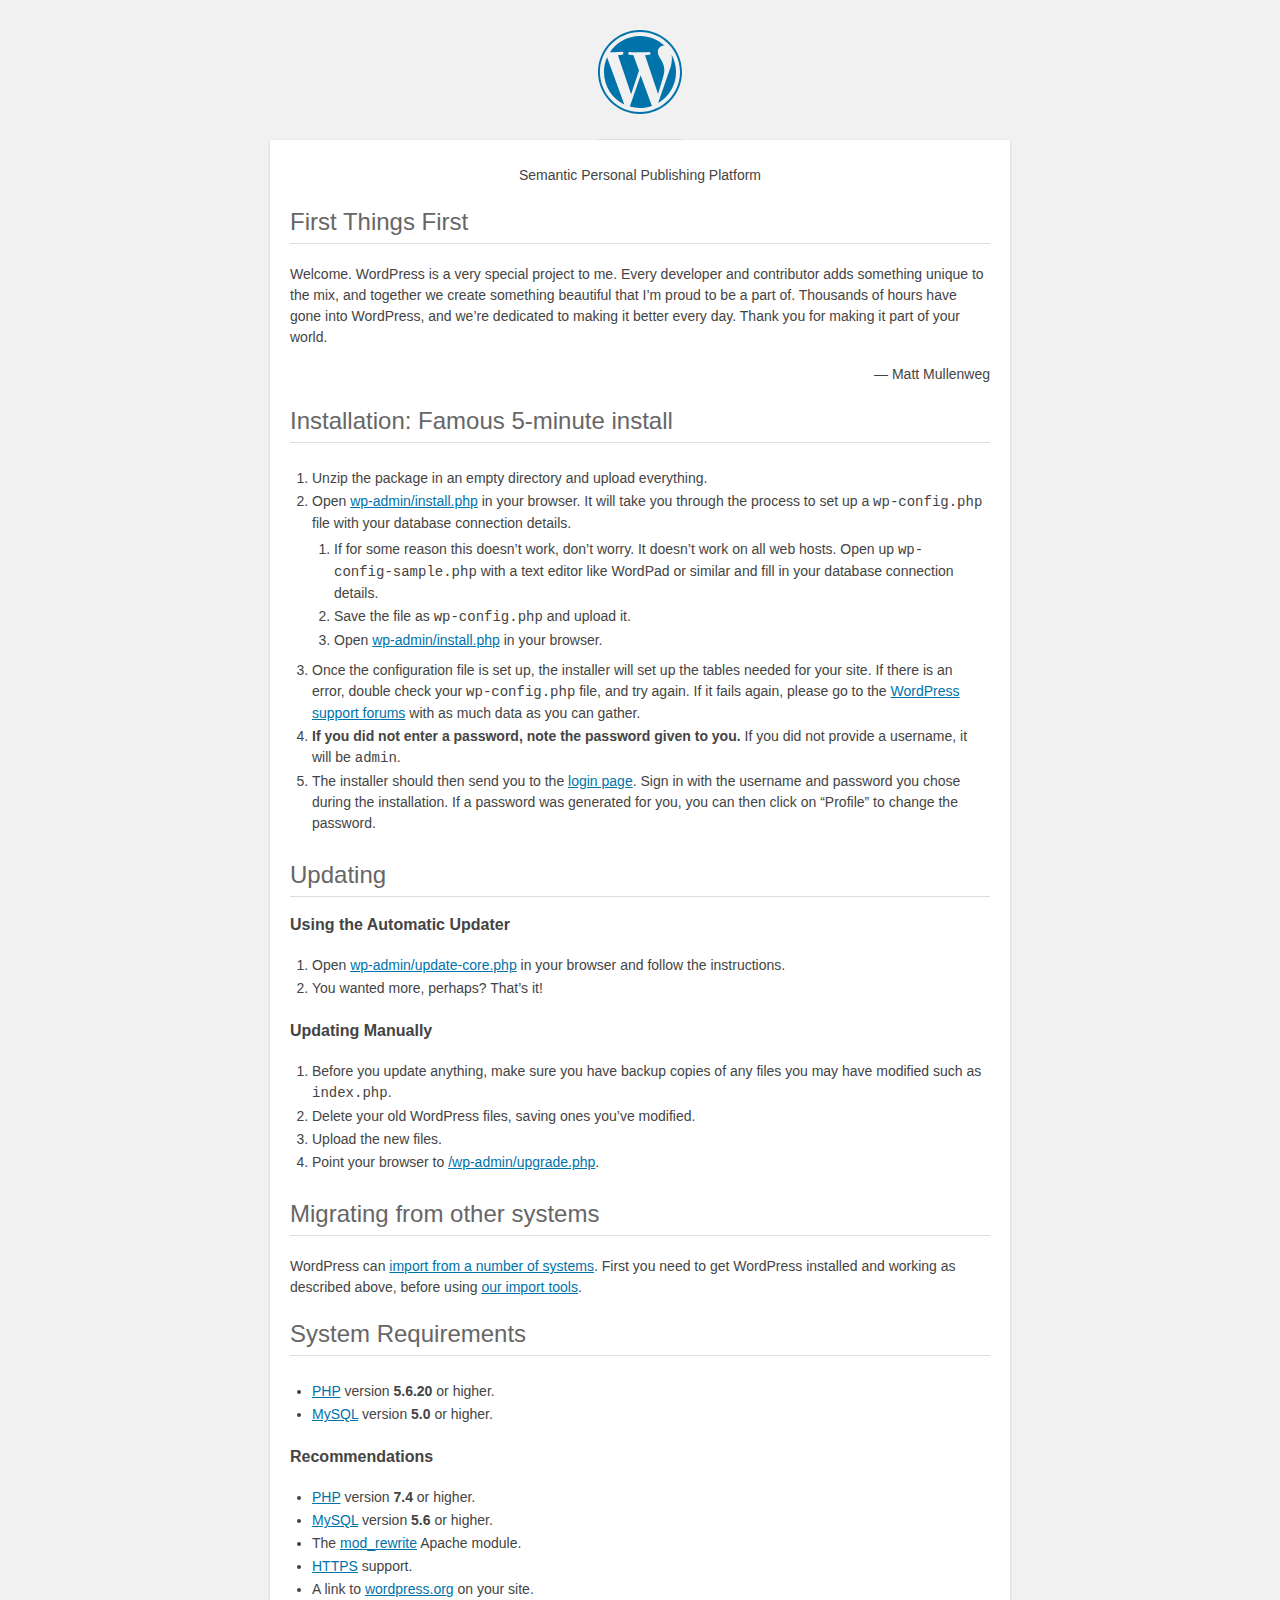
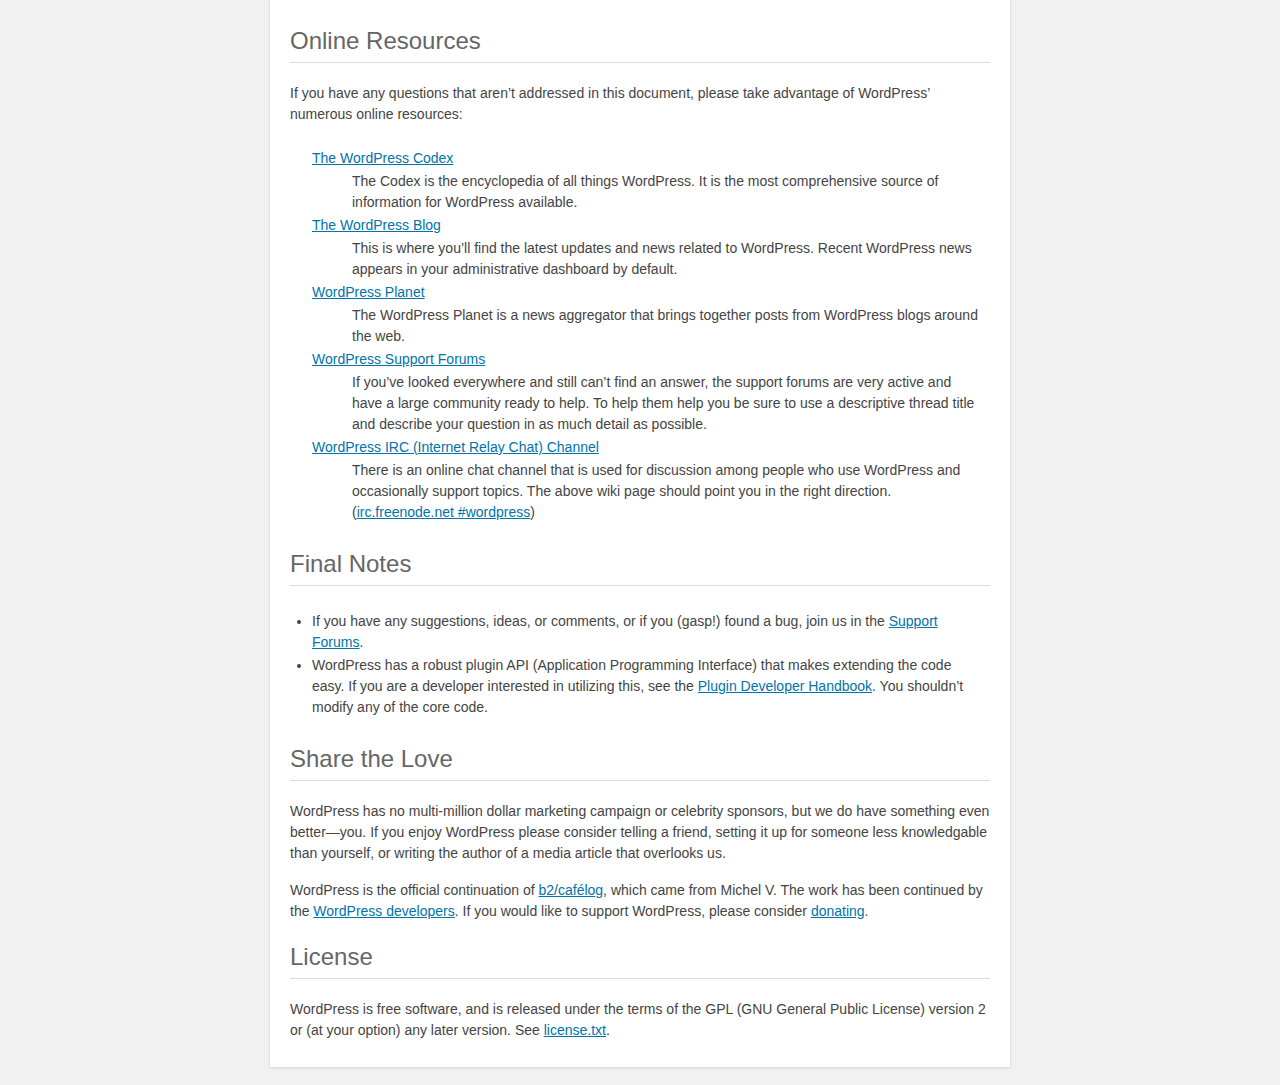
<file: readme.html>
<!DOCTYPE html>
<html lang="en">
<head>
	<meta name="viewport" content="width=device-width" />
	<meta http-equiv="Content-Type" content="text/html; charset=utf-8" />
	<title>WordPress &#8250; ReadMe</title>
	<link rel="stylesheet" href="wp-admin/css/install.css?ver=20100228" type="text/css" />
</head>
<body>
<h1 id="logo">
	<a href="https://wordpress.org/"><img alt="WordPress" src="wp-admin/images/wordpress-logo.png" /></a>
</h1>
<p style="text-align: center">Semantic Personal Publishing Platform</p>

<h2>First Things First</h2>
<p>Welcome. WordPress is a very special project to me. Every developer and contributor adds something unique to the mix, and together we create something beautiful that I&#8217;m proud to be a part of. Thousands of hours have gone into WordPress, and we&#8217;re dedicated to making it better every day. Thank you for making it part of your world.</p>
<p style="text-align: right">&#8212; Matt Mullenweg</p>

<h2>Installation: Famous 5-minute install</h2>
<ol>
	<li>Unzip the package in an empty directory and upload everything.</li>
	<li>Open <span class="file"><a href="wp-admin/install.php">wp-admin/install.php</a></span> in your browser. It will take you through the process to set up a <code>wp-config.php</code> file with your database connection details.
		<ol>
			<li>If for some reason this doesn&#8217;t work, don&#8217;t worry. It doesn&#8217;t work on all web hosts. Open up <code>wp-config-sample.php</code> with a text editor like WordPad or similar and fill in your database connection details.</li>
			<li>Save the file as <code>wp-config.php</code> and upload it.</li>
			<li>Open <span class="file"><a href="wp-admin/install.php">wp-admin/install.php</a></span> in your browser.</li>
		</ol>
	</li>
	<li>Once the configuration file is set up, the installer will set up the tables needed for your site. If there is an error, double check your <code>wp-config.php</code> file, and try again. If it fails again, please go to the <a href="https://wordpress.org/support/forums/">WordPress support forums</a> with as much data as you can gather.</li>
	<li><strong>If you did not enter a password, note the password given to you.</strong> If you did not provide a username, it will be <code>admin</code>.</li>
	<li>The installer should then send you to the <a href="wp-login.php">login page</a>. Sign in with the username and password you chose during the installation. If a password was generated for you, you can then click on &#8220;Profile&#8221; to change the password.</li>
</ol>

<h2>Updating</h2>
<h3>Using the Automatic Updater</h3>
<ol>
	<li>Open <span class="file"><a href="wp-admin/update-core.php">wp-admin/update-core.php</a></span> in your browser and follow the instructions.</li>
	<li>You wanted more, perhaps? That&#8217;s it!</li>
</ol>

<h3>Updating Manually</h3>
<ol>
	<li>Before you update anything, make sure you have backup copies of any files you may have modified such as <code>index.php</code>.</li>
	<li>Delete your old WordPress files, saving ones you&#8217;ve modified.</li>
	<li>Upload the new files.</li>
	<li>Point your browser to <span class="file"><a href="wp-admin/upgrade.php">/wp-admin/upgrade.php</a>.</span></li>
</ol>

<h2>Migrating from other systems</h2>
<p>WordPress can <a href="https://wordpress.org/support/article/importing-content/">import from a number of systems</a>. First you need to get WordPress installed and working as described above, before using <a href="wp-admin/import.php">our import tools</a>.</p>

<h2>System Requirements</h2>
<ul>
	<li><a href="https://secure.php.net/">PHP</a> version <strong>5.6.20</strong> or higher.</li>
	<li><a href="https://www.mysql.com/">MySQL</a> version <strong>5.0</strong> or higher.</li>
</ul>

<h3>Recommendations</h3>
<ul>
	<li><a href="https://secure.php.net/">PHP</a> version <strong>7.4</strong> or higher.</li>
	<li><a href="https://www.mysql.com/">MySQL</a> version <strong>5.6</strong> or higher.</li>
	<li>The <a href="https://httpd.apache.org/docs/2.2/mod/mod_rewrite.html">mod_rewrite</a> Apache module.</li>
	<li><a href="https://wordpress.org/news/2016/12/moving-toward-ssl/">HTTPS</a> support.</li>
	<li>A link to <a href="https://wordpress.org/">wordpress.org</a> on your site.</li>
</ul>

<h2>Online Resources</h2>
<p>If you have any questions that aren&#8217;t addressed in this document, please take advantage of WordPress&#8217; numerous online resources:</p>
<dl>
	<dt><a href="https://codex.wordpress.org/">The WordPress Codex</a></dt>
		<dd>The Codex is the encyclopedia of all things WordPress. It is the most comprehensive source of information for WordPress available.</dd>
	<dt><a href="https://wordpress.org/news/">The WordPress Blog</a></dt>
		<dd>This is where you&#8217;ll find the latest updates and news related to WordPress. Recent WordPress news appears in your administrative dashboard by default.</dd>
	<dt><a href="https://planet.wordpress.org/">WordPress Planet</a></dt>
		<dd>The WordPress Planet is a news aggregator that brings together posts from WordPress blogs around the web.</dd>
	<dt><a href="https://wordpress.org/support/forums/">WordPress Support Forums</a></dt>
		<dd>If you&#8217;ve looked everywhere and still can&#8217;t find an answer, the support forums are very active and have a large community ready to help. To help them help you be sure to use a descriptive thread title and describe your question in as much detail as possible.</dd>
	<dt><a href="https://codex.wordpress.org/IRC">WordPress <abbr>IRC</abbr> (Internet Relay Chat) Channel</a></dt>
		<dd>There is an online chat channel that is used for discussion among people who use WordPress and occasionally support topics. The above wiki page should point you in the right direction. (<a href="irc://irc.freenode.net/wordpress">irc.freenode.net #wordpress</a>)</dd>
</dl>

<h2>Final Notes</h2>
<ul>
	<li>If you have any suggestions, ideas, or comments, or if you (gasp!) found a bug, join us in the <a href="https://wordpress.org/support/forums/">Support Forums</a>.</li>
	<li>WordPress has a robust plugin <abbr>API</abbr> (Application Programming Interface) that makes extending the code easy. If you are a developer interested in utilizing this, see the <a href="https://developer.wordpress.org/plugins/">Plugin Developer Handbook</a>. You shouldn&#8217;t modify any of the core code.</li>
</ul>

<h2>Share the Love</h2>
<p>WordPress has no multi-million dollar marketing campaign or celebrity sponsors, but we do have something even better&#8212;you. If you enjoy WordPress please consider telling a friend, setting it up for someone less knowledgable than yourself, or writing the author of a media article that overlooks us.</p>

<p>WordPress is the official continuation of <a href="http://cafelog.com/">b2/caf&#233;log</a>, which came from Michel V. The work has been continued by the <a href="https://wordpress.org/about/">WordPress developers</a>. If you would like to support WordPress, please consider <a href="https://wordpress.org/donate/">donating</a>.</p>

<h2>License</h2>
<p>WordPress is free software, and is released under the terms of the <abbr>GPL</abbr> (GNU General Public License) version 2 or (at your option) any later version. See <a href="license.txt">license.txt</a>.</p>

</body>
</html>
</file>
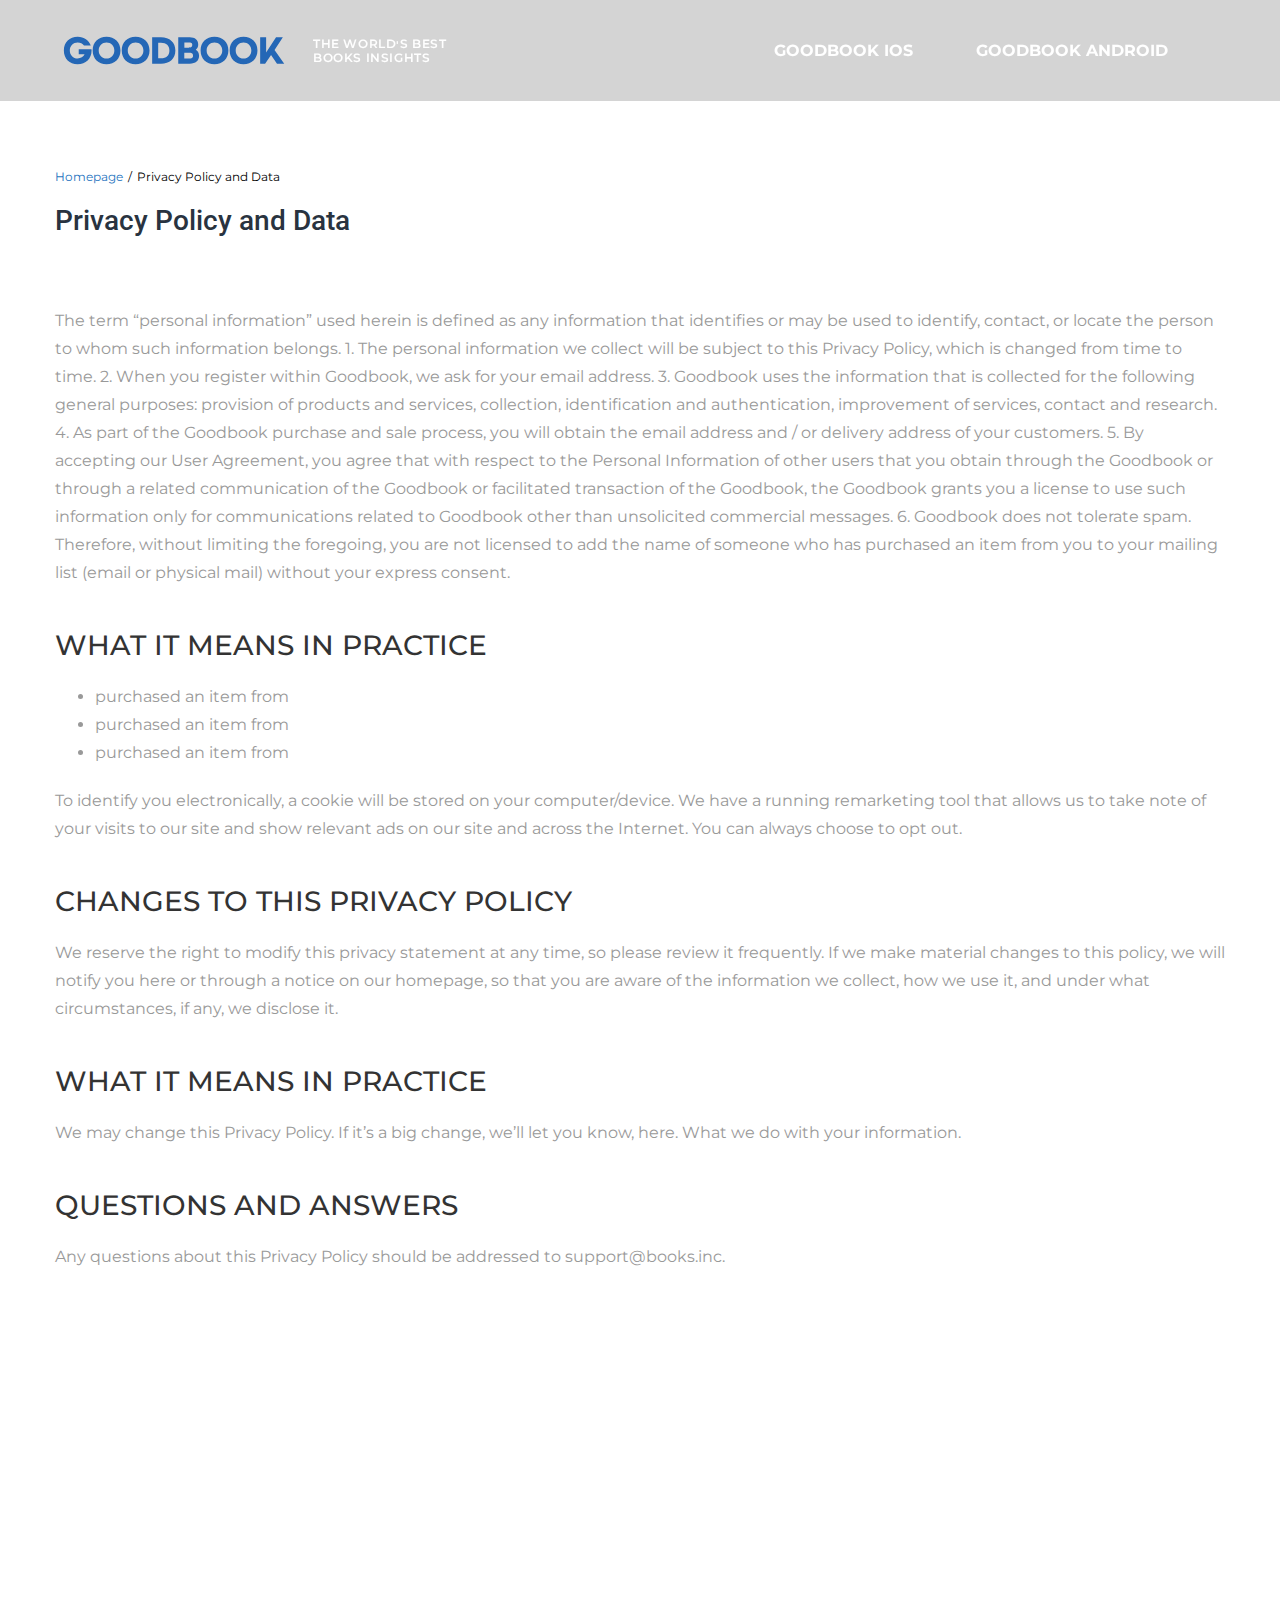
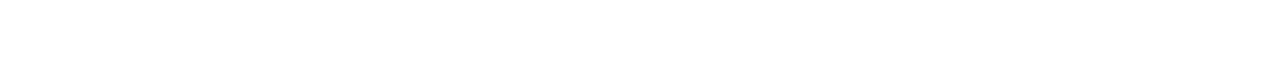
<file: wp-content/themes/Books/books/inner.html>
<!DOCTYPE html>
<html lang="en">
<head>
	<meta charset="UTF-8">
	<meta name="viewport" content="width=device-width, initial-scale=1.0">
	<meta http-equiv="X-UA-Compatible" content="ie=edge">
	<link rel="stylesheet" href="https://use.fontawesome.com/releases/v5.7.1/css/all.css">
	<link rel="stylesheet" type="text/css" href="css/main.css">
	<link rel="shortcut icon" href="img/favicon.png" type="image/x-icon">
	<title>Goodbook: read & listen summaries</title>
</head>

<body>
	<header class="header">
		<div class="container">
			<div class="row header__row">
				<div class="header__left">
					<div class="header-loog-text">
						<a href="#" class="link-logo">
							<img src="img/logo-site.svg" alt="">
						</a>
						<span class="logo-text">the world's best books insights</span>
					</div>
				</div>
				<div class="header__right">
					<div class="header__burger">
            			<span></span>
            		</div>
            		<nav class="header__menu">
            			<ul class="header__list">
            				<li>
								<a href="#">Goodbook iOS</a>
							</li>
							<li>
								<a href="#">Goodbook Android</a>
							</li>
						</ul>
					</nav>
				</div>
			</div>
		</div>
	</header>

	<div class="body__wrapper body-inner">
		<div class="body-inner__main">
			<div class="homepage">
				<a href="#">Homepage</a>
				<span class="homepage__line">/</span>
				<span>Privacy Policy and Data</span>
			</div>
			<h1><a href="">Privacy Policy and Data</a></h1>
			<p>The term “personal information” used herein is defined as any information that identifies or may be used to identify, contact, or locate the person to whom such information belongs. 1. The personal information we collect will be subject to this Privacy Policy, which is changed from time to time. 2. When you register within Goodbook, we ask for your email address. 3. Goodbook uses the information that is collected for the following general purposes: provision of products and services, collection, identification and authentication, improvement of services, contact and research. 4. As part of the Goodbook purchase and sale process, you will obtain the email address and / or delivery address of your customers. 5. By accepting our User Agreement, you agree that with respect to the Personal Information of other users that you obtain through the Goodbook or through a related communication of the Goodbook or facilitated transaction of the Goodbook, the Goodbook grants you a license to use such information only for communications related to Goodbook other than unsolicited commercial messages. 6. Goodbook does not tolerate spam. Therefore, without limiting the foregoing, you are not licensed to add the name of someone who has purchased an item from you to your mailing list (email or physical mail) without your express consent.</p>
			<h3>WHAT IT MEANS IN PRACTICE</h3>
			<ul>
				<li>purchased an item from</li>
				<li>purchased an item from</li>
				<li>purchased an item from</li>
			</ul>
			<p>To identify you electronically, a cookie will be stored on your computer/device. We have a running remarketing tool that allows us to take note of your visits to our site and show relevant ads on our site and across the Internet. You can always choose to opt out.</p>
			<h3>CHANGES TO THIS PRIVACY POLICY</h3>
			<p>We reserve the right to modify this privacy statement at any time, so please review it frequently. If we make material changes to this policy, we will notify you here or through a notice on our homepage, so that you are aware of the information we collect, how we use it, and under what circumstances, if any, we disclose it.</p>
			<h3>WHAT IT MEANS IN PRACTICE</h3>
			<p>We may change this Privacy Policy. If it’s a big change, we’ll let you know, here. What we do with your information.</p>
			<h3>QUESTIONS AND ANSWERS</h3>
			<p>Any questions about this Privacy Policy should be addressed to support@books.inc.</p>
		</div>
	</div>

	<div class="fixed-footer">
		<div class="section-download">
			<div class="container">
				<div class="download-main">
					<a href="#">
						<img src="img/app-store.png" alt="">
					</a>
					<a href="#">
						<img src="img/google-play.png" alt="">
					</a>
					<a href="#">
						<img src="img/amazon.png" alt="">
					</a>
				</div>
			</div>
		</div>
		<footer class="footer">
			<div class="container">
				<div class="footer-menu">
					<div class="footer-menu__left">
						© 2014-2020 Books Inc. All rights reserved
					</div>
					<div class="footer-menu__center">
						<ul>
							<li><a href="#">About Us</a></li>
							<li><a href="#">Privacy Policy</a></li>
							<li><a href="#">Cookie Policy</a></li>
							<li><a href="#">Terms of Use</a></li>
							<li><a href="#">Contact Us</a></li>
						</ul>
					</div>
					<div class="footer-menu__right">
						<ul>
							<li>
								<a href="#" class="social">
									<i class="fab fa-facebook-f"></i>
								</a>
							</li>
							<li>
								<a href="#" class="social">
									<i class="fab fa-instagram"></i>
								</a>
							</li>
							<li>
								<a href="#" class="social">
									<i class="fab fa-twitter"></i>
								</a>
							</li>
						</ul>
					</div>
				</div>
			</div>
		</footer>
	</div>

		
	<button class="btn-top" title="Go to top"><i class="fas fa-angle-up"></i></button>
	




	<script src="js/jquery.min.js"></script>
	<script src="js/main.js"></script>
</body>

</html>
</file>
<file: wp-admin/css/install.css>
html {
	background: #f1f1f1;
	margin: 0 20px;
}

body {
	background: #fff;
	color: #444;
	font-family: -apple-system, BlinkMacSystemFont, "Segoe UI", Roboto, Oxygen-Sans, Ubuntu, Cantarell, "Helvetica Neue", sans-serif;
	margin: 140px auto 25px;
	padding: 20px 20px 10px 20px;
	max-width: 700px;
	-webkit-font-smoothing: subpixel-antialiased;
	box-shadow: 0 1px 3px rgba(0, 0, 0, 0.13);
}

a {
	color: #0073aa;
}

a:hover,
a:active {
	color: #006799;
}

a:focus {
	color: #124964;
	box-shadow:
		0 0 0 1px #5b9dd9,
		0 0 2px 1px rgba(30, 140, 190, 0.8);
}

h1, h2 {
	border-bottom: 1px solid #ddd;
	clear: both;
	color: #666;
	font-size: 24px;
	padding: 0;
	padding-bottom: 7px;
	font-weight: 400;
}

h3 {
	font-size: 16px;
}

p, li, dd, dt {
	padding-bottom: 2px;
	font-size: 14px;
	line-height: 1.5;
}

code, .code {
	font-family: Consolas, Monaco, monospace;
}

ul, ol, dl {
	padding: 5px 5px 5px 22px;
}

a img {
	border: 0
}
abbr {
	border: 0;
	font-variant: normal;
}

fieldset {
	border: 0;
	padding: 0;
	margin: 0;
}

label {
	cursor: pointer;
}

#logo {
	margin: -130px auto 25px;
	padding: 0 0 25px 0;
	width: 84px;
	height: 84px;
	overflow: hidden;
	background-image: url(../images/w-logo-blue.png?ver=20131202);
	background-image: none, url(../images/wordpress-logo.svg?ver=20131107);
	background-size: 84px;
	background-position: center top;
	background-repeat: no-repeat;
	color: #444; /* same as login.css */
	font-size: 20px;
	font-weight: 400;
	line-height: 1.3em;
	text-decoration: none;
	text-align: center;
	text-indent: -9999px;
	outline: none;
}

.step {
	margin: 20px 0 15px;
}
.step, th {
	text-align: left;
	padding: 0;
}
.language-chooser.wp-core-ui .step .button.button-large {
	font-size: 14px;
}
textarea {
	border: 1px solid #ddd;
	font-family: -apple-system, BlinkMacSystemFont, "Segoe UI", Roboto, Oxygen-Sans, Ubuntu, Cantarell, "Helvetica Neue", sans-serif;
	width: 100%;
	box-sizing: border-box;
}

.form-table {
	border-collapse: collapse;
	margin-top: 1em;
	width: 100%;
}

.form-table td {
	margin-bottom: 9px;
	padding: 10px 20px 10px 0;
	font-size: 14px;
	vertical-align: top
}

.form-table th {
	font-size: 14px;
	text-align: left;
	padding: 10px 20px 10px 0;
	width: 140px;
	vertical-align: top;
}

.form-table code {
	line-height: 1.28571428;
	font-size: 14px;
}

.form-table p {
	margin: 4px 0 0 0;
	font-size: 11px;
}

.form-table input {
	line-height: 1.33333333;
	font-size: 15px;
	padding: 3px 5px;
	border: 1px solid #ddd;
	box-shadow: inset 0 1px 2px rgba(0, 0, 0, 0.07);
}

input,
submit {
	font-family: -apple-system, BlinkMacSystemFont, "Segoe UI", Roboto, Oxygen-Sans, Ubuntu, Cantarell, "Helvetica Neue", sans-serif;
}

.form-table input[type=text],
.form-table input[type=email],
.form-table input[type=url],
.form-table input[type=password],
#pass-strength-result {
	width: 218px;
}

.form-table th p {
	font-weight: 400;
}

.form-table.install-success th,
.form-table.install-success td {
	vertical-align: middle;
	padding: 16px 20px 16px 0;
}

.form-table.install-success td p {
	margin: 0;
	font-size: 14px;
}

.form-table.install-success td code {
	margin: 0;
	font-size: 18px;
}

#error-page {
	margin-top: 50px;
}

#error-page p {
	font-size: 14px;
	line-height: 1.28571428;
	margin: 25px 0 20px;
}

#error-page code, .code {
	font-family: Consolas, Monaco, monospace;
}

.message {
	border-left: 4px solid #dc3232;
	padding: .7em .6em;
	background-color: #fbeaea;
}

/* rtl:ignore */
#dbname,
#uname,
#pwd,
#dbhost,
#prefix,
#user_login,
#admin_email,
#pass1,
#pass2 {
	direction: ltr;
}


/* localization */
body.rtl,
.rtl textarea,
.rtl input,
.rtl submit {
	font-family: Tahoma, sans-serif;
}

:lang(he-il) body.rtl,
:lang(he-il) .rtl textarea,
:lang(he-il) .rtl input,
:lang(he-il) .rtl submit {
	font-family: Arial, sans-serif;
}

@media only screen and (max-width: 799px) {
	body {
		margin-top: 115px;
	}
	#logo a {
		margin: -125px auto 30px;
	}
}

@media screen and (max-width: 782px) {

	.form-table {
		margin-top: 0;
	}

	.form-table th,
	.form-table td {
		display: block;
		width: auto;
		vertical-align: middle;
	}

	.form-table th {
		padding: 20px 0 0;
	}

	.form-table td {
		padding: 5px 0;
		border: 0;
		margin: 0;
	}

	textarea,
	input {
		font-size: 16px;
	}

	.form-table td input[type="text"],
	.form-table td input[type="email"],
	.form-table td input[type="url"],
	.form-table td input[type="password"],
	.form-table td select,
	.form-table td textarea,
	.form-table span.description {
		width: 100%;
		font-size: 16px;
		line-height: 1.5;
		padding: 7px 10px;
		display: block;
		max-width: none;
		box-sizing: border-box;
	}

	.wp-pwd #pass1 {
		padding-right: 50px;
	}

	.wp-pwd .button.wp-hide-pw {
		right: 0;
	}

	#pass-strength-result {
		width: 100%;
	}
}

body.language-chooser {
	max-width: 300px;
}

.language-chooser select {
	padding: 8px;
	width: 100%;
	display: block;
	border: 1px solid #ddd;
	background: #fff;
	color: #32373c;
	font-size: 16px;
	font-family: Arial, sans-serif;
	font-weight: 400;
}

.language-chooser select:focus {
	color: #32373c;
}

.language-chooser select option:hover,
.language-chooser select option:focus {
	color: #016087;
}

.language-chooser p {
	text-align: right;
}

.screen-reader-input,
.screen-reader-text {
	border: 0;
	clip: rect(1px, 1px, 1px, 1px);
	-webkit-clip-path: inset(50%);
	clip-path: inset(50%);
	height: 1px;
	margin: -1px;
	overflow: hidden;
	padding: 0;
	position: absolute;
	width: 1px;
	word-wrap: normal !important;
}

.spinner {
	background: url(../images/spinner.gif) no-repeat;
	background-size: 20px 20px;
	visibility: hidden;
	opacity: 0.7;
	filter: alpha(opacity=70);
	width: 20px;
	height: 20px;
	margin: 2px 5px 0;
}

.step .spinner {
	display: inline-block;
	vertical-align: middle;
	margin-right: 15px;
}

.button.hide-if-no-js,
.hide-if-no-js {
	display: none;
}

/**
 * HiDPI Displays
 */
@media print,
  (-webkit-min-device-pixel-ratio: 1.25),
  (min-resolution: 120dpi) {

	.spinner {
		background-image: url(../images/spinner-2x.gif);
	}

}
</file>
<file: wp-content/themes/Books/books/css/main.css>
@import 'normalize-css/normalize.css';
@import url('https://fonts.googleapis.com/css?family=Montserrat:400,500,600,700,800,900|Roboto:400,500,700,900&display=swap');
* {
    box-sizing: border-box;
}

*:before,
*:after {
    box-sizing: inherit;
}

body {
    min-width: 360px;
    color: #4F4F4F;
    font-size: 14px;
    font-family: 'Montserrat', sans-serif;
}

a {
    text-decoration: none;
}

.container {
    max-width: 1200px;
    margin: 0 auto;
    padding: 0 15px;
}

.header {
    position: fixed;
    top: 0;
    left: 0;
    width: 100%;
    background: rgba(169, 169, 169, 0.5);
    padding: 20px 0;
    z-index: 3;
    transition: 0.5s;
}

.header.active {
    padding: 10px 0;
}

.header__row {
    display: flex;
    align-items: center;
    justify-content: space-between;
}

.header__left {
    display: flex;
}

.header-loog-text {
    display: flex;
    align-items: center;
}

.header__list{
	display: flex;
	text-decoration: none;
	text-transform: uppercase;
	position: relative;
}
.header__list a{
	color: #fff;
    font-size: 1rem;
    font-weight: 700;
    line-height: 16px;
    position: relative;
    margin-right: 51px;
    padding: 0 6px;
    transition: 0.5s;
}
.header__list a:hover{
	color: #1e73be;
}
.header__list li{
	list-style: none;
}

.header__link-client:hover {
    color: #1e73be;
}

.header__burger{
	display: none;
}

.logo-text {
    color: #fff;
    font-weight: 500;
    font-size: 12px;
    font-weight: 600;
    line-height: 14px;
    letter-spacing: 0.05em;
    text-transform: uppercase;
    font-variant: small-caps;
    display: block;
    margin-left: 20px;
    max-width: 175px;
}

.link-logo {
    max-width: 238px;
}

.link-logo img {
    display: block;
    width: 100%;
}

.page-slider {
    width: 100%;
    height: 100vh;
    position: relative;
    background-position: center;
    background-size: cover;
    background-repeat: no-repeat;
    z-index: 1;
}
.page-slider__opacity {
    position: absolute;
    top: 0;
    left: 0;
    right: 0;
    bottom: 0;
    z-index: 2;
    background-color: rgba(0, 0, 0, 0.35);
}
.page-slider__row {
    display: flex;
    align-items: center;
    justify-content: center;
    height: 100vh;
}

.page-slider__information {
    display: flex;
    flex-direction: column;
    align-items: center;
    position: relative;
    z-index: 5;
}

.page-slider__title {
    max-width: 950px;
    font-family: 'Montserrat', sans-serif;
    font-size: 60px;
    font-weight: 900;
    color: #fff;
    text-transform: uppercase;
    line-height: 75px;
    margin: 0;
    text-align: center;
}

.page-slider__subtitle {
    max-width: 650px;
    color: #fff;
    font-size: 45px;
    line-height: 55px;
    margin: 0;
    padding-top: 40px;
    text-align: center;
}

/* section-main */

.section-main {
    background-color: #F6F7F8;
}

.main-top {
    display: flex;
    flex-direction: column;
    align-items: center;
    padding: 80px 0 0 0;
}

.main-top__title {
    font-family: 'Montserrat', sans-serif;
    font-weight: 500;
    font-size: 40px;
    line-height: 48px;
    color: #333333;
    margin: 0;
    padding: 0 0 20px 0;
    margin-bottom: 40px;
    position: relative;
    text-align: center;
}

.main-top__title:before{
	content: '';
    position: absolute;
    display: block;
    width: 33%;
    height: 2px;
    background: #4285f4;
    left: 50%;
    bottom: -10px;
    transform: translateX(-50%);
}

.main-top__subtitle {
    font-size: 28px;
    font-weight: 400;
    line-height: 36px;
    color: #333333;
    max-width: 710px;
    margin: 0;
    padding: 0;
    text-align: center;
}
.works-top {
    display: flex;
    flex-direction: column;
    align-items: center;
    padding: 80px 0 40px 0;
}

.works-top__container {
    width: 100%;
    display: flex;
    justify-content: center;
    flex-wrap: wrap;
}

.works-top__container__item img {
    width: 50px;
    height: 50px;
}

.works-top__container__item {
    display: flex;
    flex-direction: column;
    align-items: center;
    margin-bottom: 40px;
    padding: 0 20px;
    flex: 0 0 33%;
}

.works-top__container__item h4{
	margin: 0;
    padding-top: 20px;
    text-align: center;
    max-width: 170px;
    line-height: 24px;
    color: rgba(49, 50, 51, 1);
    font-size: 16px;
    font-weight: 600;
}

.works-top__container__item p{
	margin: 0;
	padding-top: 20px;
	font-size: 14px;
	line-height: 24px;
    color: #999999;
    text-align: center;
    max-width: 293px;
}




.read-top {
    display: flex;
    flex-direction: column;
    align-items: center;
    padding: 80px 0 0 0;
}

.read-main{
	display: flex;
	padding-bottom: 20px;
}

.read-main-end{
	display: flex;
	justify-content: flex-end;
}

.read-main__bg {
    width: 62%;
    height: auto;
    position: relative;
    background-position: center top;
    background-size: cover;
    background-repeat: no-repeat;
}

.read-main h2{
	margin: 0;
	font-size: 28px;
    line-height: 36px;
    color: #333333;
    padding-bottom: 40px;
    max-width: 458px;
    font-weight: 400;
    text-align: center;
}

.read-main p{
	margin: 0;
	max-width: 480px;
	line-height: 1.5em;
    font-size: 20px;
    color: #999999;
    text-align: center;
}

.read-main p.read-width{
    max-width: 440px;
}

.read-main__column{
	padding: 200px 130px 200px 120px;
}

.section-download{
	background: #2A2D2E;
	padding: 65px 0;
}
.download-main {
    display: flex;
    justify-content: center;
}

.download-main a:not(:last-child) {
    margin-right: 40px;
}

.download-main img {
    transition: 0.5s;
}

.download-main img:hover {
    transform: translateY(-10px);
}

.footer{
	background: #191A1B;
	padding: 40px 0;
}
.footer-menu{
	display: flex;
	justify-content: space-between;
	align-items: center;
}

.footer-menu__center ul{
	display: flex;
	list-style: none;
	flex-wrap: wrap;
    justify-content: center;
}

.footer-menu__center a{
	color: rgb(255, 255, 255);
    font-size: 12px;
    font-weight: 500;
    transition: 0.5s;
}

.footer-menu__center a:hover {
    color: #1e73be;
}

.footer-menu__center li:not(:last-child){
	margin-right: 20px;
}

.footer-menu__right ul{
	display: flex;
	list-style: none;
}

.footer-menu__right i{
	color: rgb(255, 255, 255);
    font-size: 15px;
    transition: 0.5s;
}

.footer-menu__right i:hover{
	font-size: 15px;
	color: rgb(30, 115, 190);
}

.footer-menu__right li:not(:last-child){
	margin-right: 20px;
}
.footer-menu__left{
    color: #aeb7c1;
    font-size: 13px;
    text-align: center;
}

.btn-top {
    display: none;
    position: fixed;
    bottom: 30px;
    right: 30px;
    z-index: 99;
    border: none;
    outline: none;
    background-color: rgba(0,0,0,0.4);
    color: #fff;
    cursor: pointer;
    width: 30px;
    height: 30px;
    border-radius: 2px;
}

.btn-top i {
    color: #ffffff;
    font-size: 14px;
}

.btn-top:hover {
    background-color: rgba(0,0,0,0.5);
}

.body__wrapper{
	z-index: 20;
	background-color: #fff;
}

.fixed-footer{
	position: fixed;
	z-index: -1;
	left: 0;
	right: 0;
	bottom: 0;
}

.body-inner{
    padding-top: 170px;
    padding-bottom: 40px;
}

.body-inner__main {
    max-width: 1200px;
    margin: 0 auto;
    padding: 0 15px;
}

.body-inner__main h1{
    margin: 0;
    padding-bottom: 70px;
}

.body-inner__main h1 a{
	color: #293340;
    font-family: Roboto;
    font-size: 28px;
    text-transform: none;
    font-weight: 500;
}

.body-inner__main h3{
	margin: 0 0 20px 0;
    font-size: 28px;
    line-height: 36px;
    color: #333333;
    font-weight: 500;
}

.body-inner__main p{
    color: #999999;
    font-size: 16px;
    line-height: 28px;
    font-weight: 400;
    margin: 0 0 40px 0;
}
.body-inner__main ul{
    color: #999999;
    font-size: 16px;
    line-height: 28px;
    font-weight: 400;
    margin: 0 0 20px 0;
}
.homepage{
    display: flex;
    padding-bottom: 20px;
    font-size: 12px;
}
.homepage span{
    color: #000;
}
.homepage a{
    color: #1e73be;
    transition: 0.5s;
}
.homepage a:hover{
    opacity: 0.7;
}
.homepage__line{
    padding: 0 5px;
}

.popup{
    background-color: #fff;
    max-width: 400px;
    padding: 20px;
    margin: 0 auto;
    position: relative;
}
.popup a{
    color: #1e73be;
    transition: 0.5s;
}
.popup a:hover{
    opacity: 0.7;
}
.popup__header{
    display: flex;
}
.popup__header img {
    width: 110px;
    height: 110px;
}
.popup__header-text{
    display: flex;
    flex-direction: column;
    justify-content: center;
    padding-left: 30px;
}
.popup__header-up{
    font-size: 27px;
    font-weight: 200;
    margin-bottom: 4px;
    color: #404040;
}
.popup__header-down{
    font-size: 25px;
    font-weight: 600;
    margin-bottom: 6px;
    color: #040402;
}
.popup-social{
    width: 100%;
    display: flex;
    justify-content: center;
    border-top: 1px solid #f2f2f2;
    border-bottom: 1px solid #f2f2f2;
    margin: 20px 0;
}
.popup-social ul{
    padding: 0;
}
.popup-social i{
    color: #999;
    font-size: 15px;
    transition: 0.5s;
}
.popup-message{
    font: 400 16px;
    color: #3E5A54;
    line-height: 24px;
    padding: 0 0 26px;
}
.popup-form{
    display: flex;
    flex-direction: column;
    align-items: center;
}
.popup-form input:not([type="checkbox"]){
    outline: none;
    width: 100%;
    border: 1px solid #E6E6E6;
    box-shadow: inset 0px -4px 0px 0px rgba(229,229,229,0.30);
    border-radius: 4px;

    padding: 6px 12px 6px 12px;
    height: 50px;
    box-sizing: border-box;
    margin-bottom: 15px;
}
.popup-form textarea{
    resize: none;
    outline: none;
    width: 100%;
    border: 1px solid #E6E6E6;
    box-shadow: inset 0px -4px 0px 0px rgba(229,229,229,0.30);
    border-radius: 4px;

    height: 168px;
    padding: 6px 12px 6px 12px;
}
.popup-form input:not([type="checkbox"]):focus, 
.popup-form textarea:focus {
    color: #5bcfaf;
    border-color: #4285f4;
}
::-webkit-input-placeholder {
  font-size: 16px;
  color: #ccc;
  font-family: 'Montserrat', sans-serif;
}
::-moz-placeholder          {
  font-size: 16px;
  color: #ccc;
  font-family: 'Montserrat', sans-serif;
  }/* Firefox 19+ */
:-ms-input-placeholder      {
  font-size: 16px;
  color: #ccc;
  font-family: 'Montserrat', sans-serif;
}

/* Checkbox */

.checkbox{
  position: relative;
  padding-top: 20px;
  padding-bottom: 25px;
  display: flex;
  justify-content: space-between;
  align-items: center;
}
.checkbox__input{
  -webkit-appearance: none;
  appearance: none;
  position: absolute;
}
.checkbox__label{
  font-size: 13.93px;
  color: #999999;
  padding-left: 50px;
  cursor: pointer;
}
.checkbox__label:before{
  content: "";
  display: block;
  width: 26px;
  height: 27px;

  background-color: rgb(255, 255, 255);
  border: 1px solid #f2f2f2;
  
  position: absolute;
  left: 0;
  top: 33px;
  z-index: 1;

  transition: background .1s linear border .1s linear;
}
.checkbox__label:after{
  content: "";
  display: block;
  width: 22px;
  height: 23px;

  opacity: 0;
  background: url("../img/check.png") no-repeat;
  background-size: 26px 27px;
  position: absolute;
  left: 2px;
  top: 33px;
  z-index: 2;

  transition: opacity .1s linear;
}
.checkbox__input:checked + .checkbox__label:after{
  opacity: 1;
}
.send-button{
    box-shadow: 0 2px 0px 2px #5bcfaf;
    padding: 13px 0 12px;
    width: 232px;

    color: #FFF;
    font: 600 17px;
    display: inline-block;
    text-transform: uppercase;
    outline: none;
    text-align: center;
    background-color: #50e3c2;
    border: none;
    border-radius: 4px;
    transition: 0.5s;
    cursor: pointer;
}
.send-button:hover{
    opacity: 0.8;
}
@media (max-width: 1300px){
	.btn-top{
		bottom: 20px;
		right: 20px;
	}
	.read-main__column{
		padding: 100px 60px 100px 60px;
	}
}

@media (max-width: 992px) {
    .logo-text{
        display: none;
    }
    
    .header {
        padding: 10px 0;
    }

    .header__link-client {
        margin-right: 20px;
    }

	.page-slider__title {
        font-size: 42px;
        line-height: 50px;
        max-width: 650px;
    }

    .page-slider__subtitle{
    	font-size: 28px;
    	line-height: 35px;
    }

    .download-main a:not(:last-child) {
        margin-right: 25px;
        margin-bottom: 10px;
    }

    .footer-menu ul{
		margin: 0;
		padding: 0 0 0 10px;
	}

	.btn-top{
		bottom: 10px;
		right: 10px;
	}
}

@media (max-width: 767px) {
    .body-inner{
        padding-top: 120px;
    }
	body.lock{
		overflow: hidden;
	}
	.header__burger{
		display: block;
		position: relative;
		width: 30px;
		height: 20px;
		z-index: 3;
		margin-right: 20px;
	}
	.header__burger span{
		background-color: #fff;
		position: absolute;
		width: 30px;
		height: 2px;
		left: 0;
		top: 9px;
		transition: all 0.3s ease 0s;
	}
	.header__burger:before,
	.header__burger:after{
		content: "";
		background-color: #fff;
		position: absolute;
		width: 30px;
		height: 2px;
		left: 0;
		transition: all 0.3s ease 0s;
	}
	.header__burger:before{
		top: 0;
	}
	.header__burger:after{
		bottom: 0;
	}
	.header__burger.active:before{
		transform: rotate(45deg);
		top: 9px;
	}
	.header__burger.active:after{
		transform: rotate(-45deg);
		bottom: 9px;
	}
	.header__burger.active span{
		transform: scale(0);
	}
	.header__menu{
		position: fixed;
		top: -100%;
		left: 0;
		width: 100%;
		height: 160px;
		overflow: auto;
		background-color: rgba(169, 169, 169, 0.5);
		padding: 0px 10px 0px 10px;
		transition: all 0.5s;
	}
	.header__menu.active{
		top: 0;
		padding-top: 71.1875px;
	}
	.header__list{
		display: block;
		padding: 0px;
	}
	.header__list li{
		margin: 0px 0px 20px 0px;
	}
	.header {
	    padding: 5px 0;
	}

	.header.active {
	    padding: 2px 0;
	}
	.read-main{
		flex-direction: column;
		align-items: center;
	}

	.read-main__column{
		order: 2;
		padding: 20px;
		display: flex;
		flex-direction: column;
		align-items: center;
	}
	
	.read-main__bg{
		order: 1;
		width: 375px;
		height: 333px;
	}

	.main-top{
		padding-top: 40px;
	}
	
	.read-top{
		padding: 40px 0 0 0;
	}

	.main-top__title{
		font-size: 35px;
	}

    .main-top__subtitle {
	    font-size: 17px;
	}

	.works-top{
		padding: 40px 0 20px 0;
	}

	.section-download{
		padding: 30px 0;
	}

	.download-main a {
		display: block;
		max-width: 180px;
	}

	.download-main img {
		display: block;
		max-width: 100%;
		width: 100%;
	}

	.footer-menu {
		flex-direction: column;
		align-items: center;
	}

	.footer{
		padding: 10px 0;
	}

	.footer-menu__center{
		padding: 10px 0;
	}

}

@media (max-width: 680px) {

	.works-top__container__item {
	    flex: 0 0 50%;
	}

	.page-slider__title {
        font-size: 30px;
        line-height: 30px;
	}

	.page-slider__subtitle {
	    font-size: 20px;
	}
}

@media (max-width: 480px) {
	.works-top__container__item {
		flex: 1 0 100%;
	}

	.download-main {
        flex-direction: column;
        align-items: center;
    }

	.download-main a:not(:last-child) {
        margin-right: 0px;
    }
}
</file>
